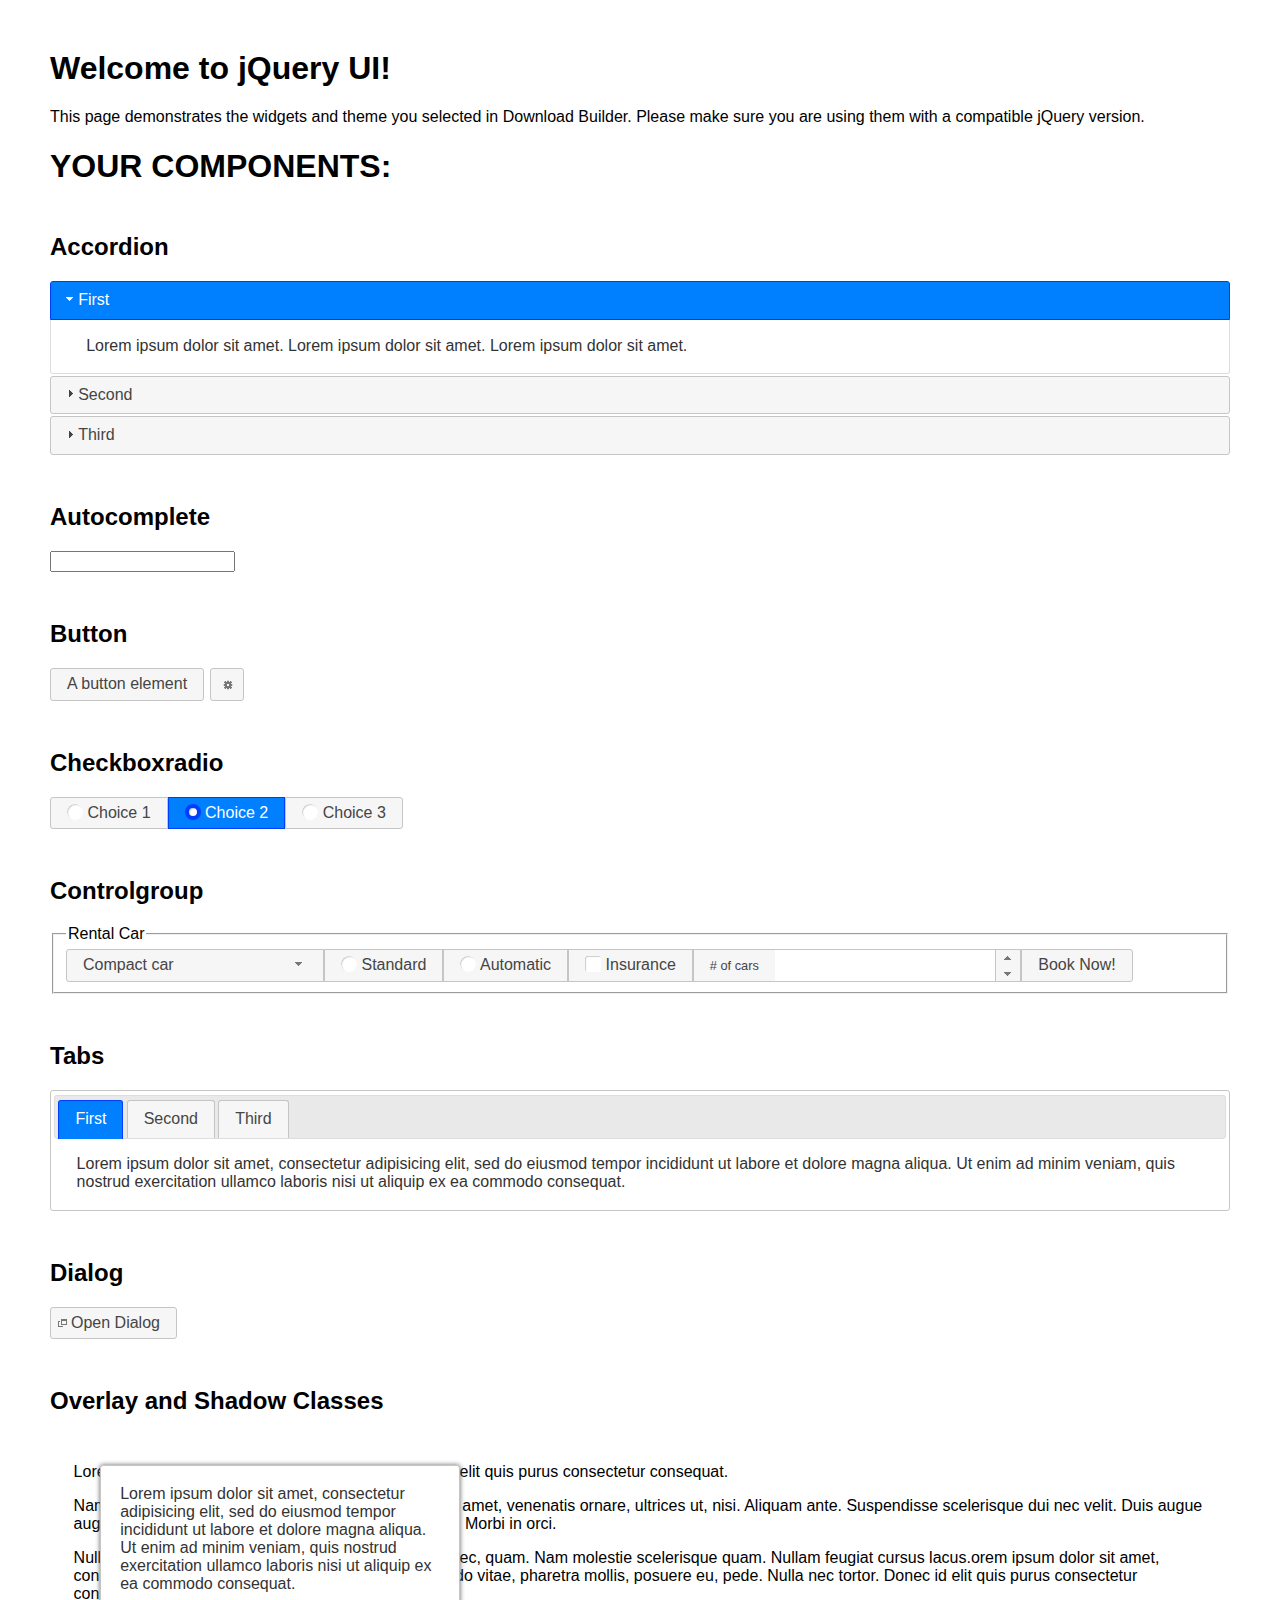
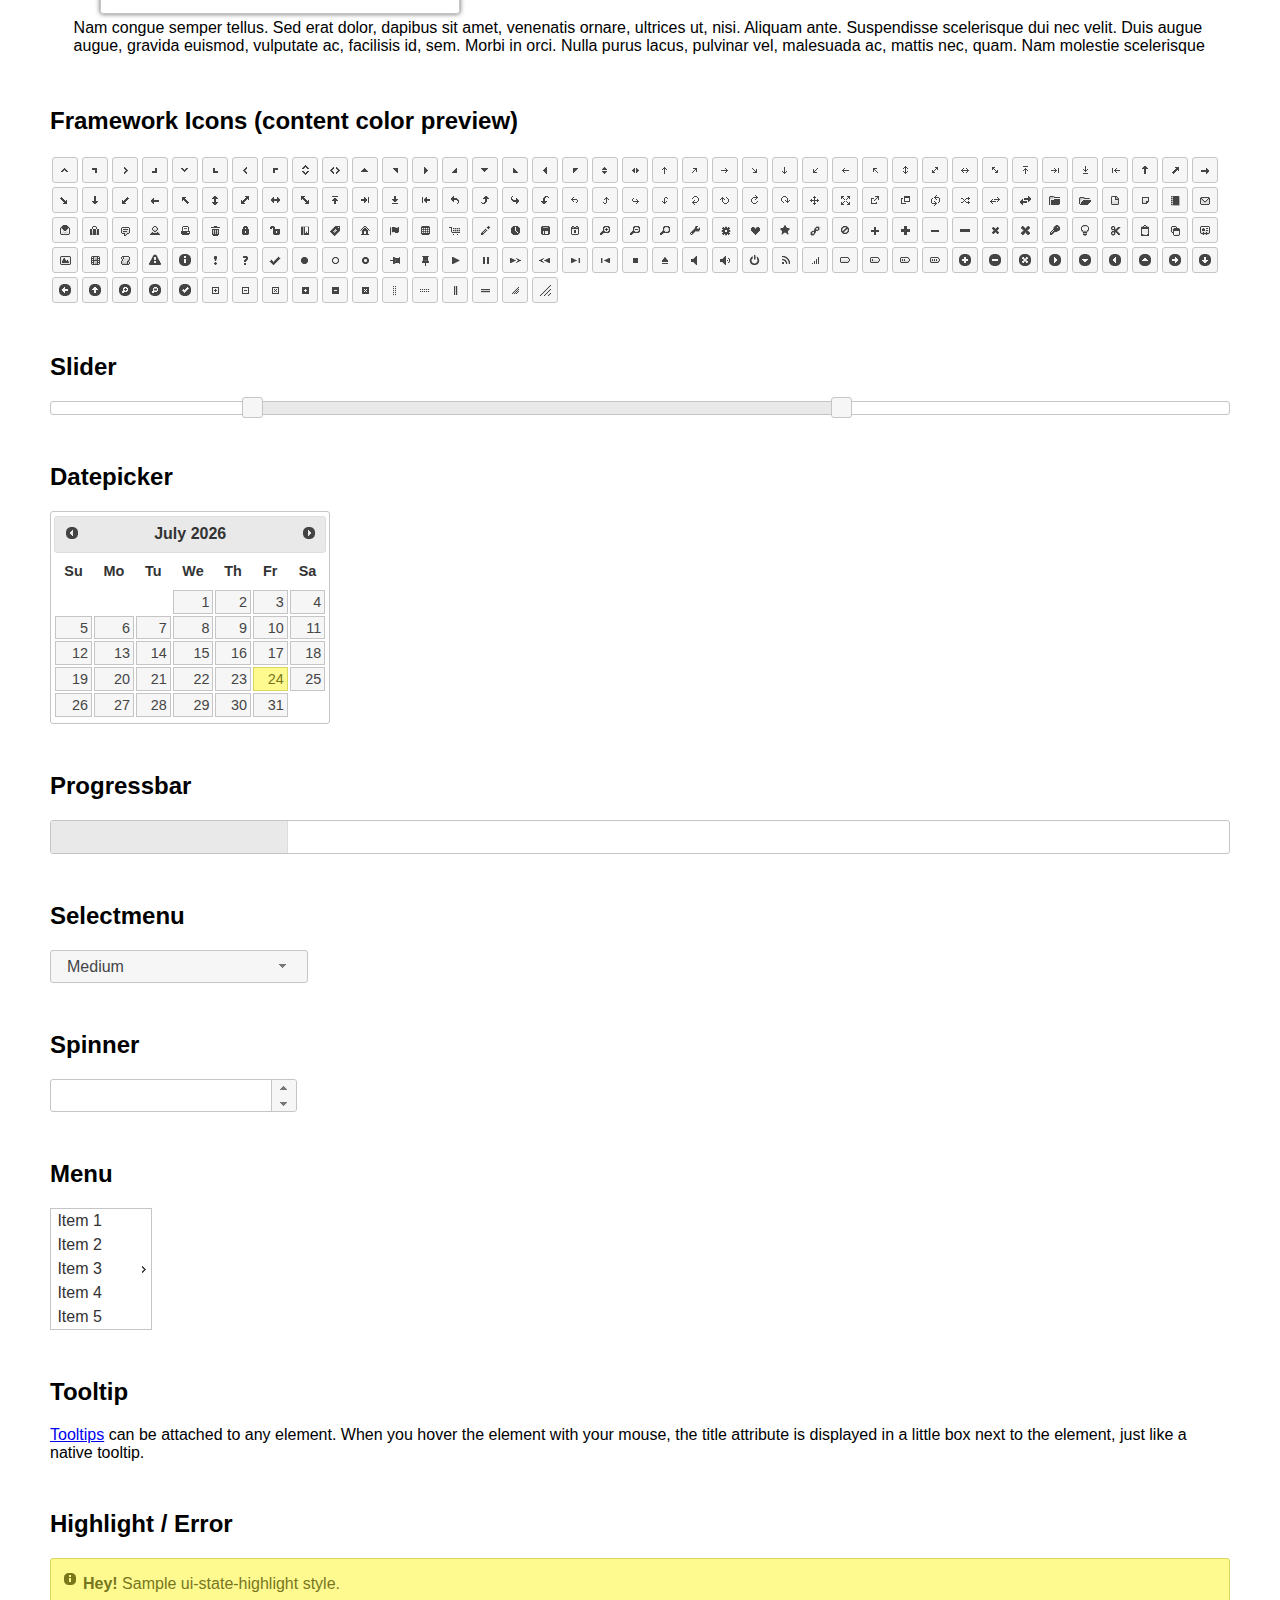
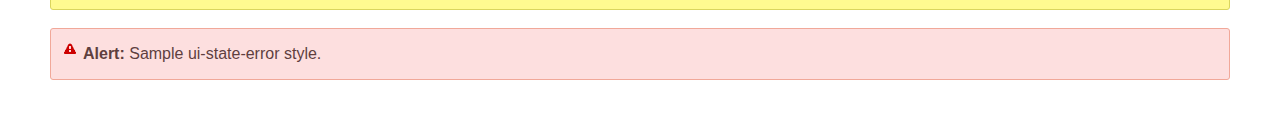
<file: worktest/jquery-ui-1.12.1/index.html>
<!doctype html>
<html lang="us">
<head>
	<meta charset="utf-8">
	<title>jQuery UI Example Page</title>
	<link href="jquery-ui.css" rel="stylesheet">
	<style>
	body{
		font-family: "Trebuchet MS", sans-serif;
		margin: 50px;
	}
	.demoHeaders {
		margin-top: 2em;
	}
	#dialog-link {
		padding: .4em 1em .4em 20px;
		text-decoration: none;
		position: relative;
	}
	#dialog-link span.ui-icon {
		margin: 0 5px 0 0;
		position: absolute;
		left: .2em;
		top: 50%;
		margin-top: -8px;
	}
	#icons {
		margin: 0;
		padding: 0;
	}
	#icons li {
		margin: 2px;
		position: relative;
		padding: 4px 0;
		cursor: pointer;
		float: left;
		list-style: none;
	}
	#icons span.ui-icon {
		float: left;
		margin: 0 4px;
	}
	.fakewindowcontain .ui-widget-overlay {
		position: absolute;
	}
	select {
		width: 200px;
	}
	</style>
</head>
<body>

<h1>Welcome to jQuery UI!</h1>

<div class="ui-widget">
	<p>This page demonstrates the widgets and theme you selected in Download Builder. Please make sure you are using them with a compatible jQuery version.</p>
</div>

<h1>YOUR COMPONENTS:</h1>


<!-- Accordion -->
<h2 class="demoHeaders">Accordion</h2>
<div id="accordion">
	<h3>First</h3>
	<div>Lorem ipsum dolor sit amet. Lorem ipsum dolor sit amet. Lorem ipsum dolor sit amet.</div>
	<h3>Second</h3>
	<div>Phasellus mattis tincidunt nibh.</div>
	<h3>Third</h3>
	<div>Nam dui erat, auctor a, dignissim quis.</div>
</div>



<!-- Autocomplete -->
<h2 class="demoHeaders">Autocomplete</h2>
<div>
	<input id="autocomplete" title="type &quot;a&quot;">
</div>



<!-- Button -->
<h2 class="demoHeaders">Button</h2>
<button id="button">A button element</button>
<button id="button-icon">An icon-only button</button>



<!-- Checkboxradio -->
<h2 class="demoHeaders">Checkboxradio</h2>
<form style="margin-top: 1em;">
	<div id="radioset">
		<input type="radio" id="radio1" name="radio"><label for="radio1">Choice 1</label>
		<input type="radio" id="radio2" name="radio" checked="checked"><label for="radio2">Choice 2</label>
		<input type="radio" id="radio3" name="radio"><label for="radio3">Choice 3</label>
	</div>
</form>



<!-- Controlgroup -->
<h2 class="demoHeaders">Controlgroup</h2>
<fieldset>
	<legend>Rental Car</legend>
	<div id="controlgroup">
		<select id="car-type">
			<option>Compact car</option>
			<option>Midsize car</option>
			<option>Full size car</option>
			<option>SUV</option>
			<option>Luxury</option>
			<option>Truck</option>
			<option>Van</option>
		</select>
		<label for="transmission-standard">Standard</label>
		<input type="radio" name="transmission" id="transmission-standard">
		<label for="transmission-automatic">Automatic</label>
		<input type="radio" name="transmission" id="transmission-automatic">
		<label for="insurance">Insurance</label>
		<input type="checkbox" name="insurance" id="insurance">
		<label for="horizontal-spinner" class="ui-controlgroup-label"># of cars</label>
		<input id="horizontal-spinner" class="ui-spinner-input">
		<button>Book Now!</button>
	</div>
</fieldset>



<!-- Tabs -->
<h2 class="demoHeaders">Tabs</h2>
<div id="tabs">
	<ul>
		<li><a href="#tabs-1">First</a></li>
		<li><a href="#tabs-2">Second</a></li>
		<li><a href="#tabs-3">Third</a></li>
	</ul>
	<div id="tabs-1">Lorem ipsum dolor sit amet, consectetur adipisicing elit, sed do eiusmod tempor incididunt ut labore et dolore magna aliqua. Ut enim ad minim veniam, quis nostrud exercitation ullamco laboris nisi ut aliquip ex ea commodo consequat.</div>
	<div id="tabs-2">Phasellus mattis tincidunt nibh. Cras orci urna, blandit id, pretium vel, aliquet ornare, felis. Maecenas scelerisque sem non nisl. Fusce sed lorem in enim dictum bibendum.</div>
	<div id="tabs-3">Nam dui erat, auctor a, dignissim quis, sollicitudin eu, felis. Pellentesque nisi urna, interdum eget, sagittis et, consequat vestibulum, lacus. Mauris porttitor ullamcorper augue.</div>
</div>



<h2 class="demoHeaders">Dialog</h2>
<p>
	<button id="dialog-link" class="ui-button ui-corner-all ui-widget">
		<span class="ui-icon ui-icon-newwin"></span>Open Dialog
	</button>
</p>

<h2 class="demoHeaders">Overlay and Shadow Classes</h2>
<div style="position: relative; width: 96%; height: 200px; padding:1% 2%; overflow:hidden;" class="fakewindowcontain">
	<p>Lorem ipsum dolor sit amet,  Nulla nec tortor. Donec id elit quis purus consectetur consequat. </p><p>Nam congue semper tellus. Sed erat dolor, dapibus sit amet, venenatis ornare, ultrices ut, nisi. Aliquam ante. Suspendisse scelerisque dui nec velit. Duis augue augue, gravida euismod, vulputate ac, facilisis id, sem. Morbi in orci. </p><p>Nulla purus lacus, pulvinar vel, malesuada ac, mattis nec, quam. Nam molestie scelerisque quam. Nullam feugiat cursus lacus.orem ipsum dolor sit amet, consectetur adipiscing elit. Donec libero risus, commodo vitae, pharetra mollis, posuere eu, pede. Nulla nec tortor. Donec id elit quis purus consectetur consequat. </p><p>Nam congue semper tellus. Sed erat dolor, dapibus sit amet, venenatis ornare, ultrices ut, nisi. Aliquam ante. Suspendisse scelerisque dui nec velit. Duis augue augue, gravida euismod, vulputate ac, facilisis id, sem. Morbi in orci. Nulla purus lacus, pulvinar vel, malesuada ac, mattis nec, quam. Nam molestie scelerisque quam. </p><p>Nullam feugiat cursus lacus.orem ipsum dolor sit amet, consectetur adipiscing elit. Donec libero risus, commodo vitae, pharetra mollis, posuere eu, pede. Nulla nec tortor. Donec id elit quis purus consectetur consequat. Nam congue semper tellus. Sed erat dolor, dapibus sit amet, venenatis ornare, ultrices ut, nisi. Aliquam ante. </p><p>Suspendisse scelerisque dui nec velit. Duis augue augue, gravida euismod, vulputate ac, facilisis id, sem. Morbi in orci. Nulla purus lacus, pulvinar vel, malesuada ac, mattis nec, quam. Nam molestie scelerisque quam. Nullam feugiat cursus lacus.orem ipsum dolor sit amet, consectetur adipiscing elit. Donec libero risus, commodo vitae, pharetra mollis, posuere eu, pede. Nulla nec tortor. Donec id elit quis purus consectetur consequat. Nam congue semper tellus. Sed erat dolor, dapibus sit amet, venenatis ornare, ultrices ut, nisi. </p>

	<!-- ui-dialog -->
	<div class="ui-widget-overlay ui-front"></div>
	<div style="position: absolute; width: 320px; left: 50px; top: 30px; padding: 1.2em" class="ui-widget ui-front ui-widget-content ui-corner-all ui-widget-shadow">
		Lorem ipsum dolor sit amet, consectetur adipisicing elit, sed do eiusmod tempor incididunt ut labore et dolore magna aliqua. Ut enim ad minim veniam, quis nostrud exercitation ullamco laboris nisi ut aliquip ex ea commodo consequat.
	</div>

</div>

<!-- ui-dialog -->
<div id="dialog" title="Dialog Title">
	<p>Lorem ipsum dolor sit amet, consectetur adipisicing elit, sed do eiusmod tempor incididunt ut labore et dolore magna aliqua. Ut enim ad minim veniam, quis nostrud exercitation ullamco laboris nisi ut aliquip ex ea commodo consequat.</p>
</div>



<h2 class="demoHeaders">Framework Icons (content color preview)</h2>
<ul id="icons" class="ui-widget ui-helper-clearfix">
	<li class="ui-state-default ui-corner-all" title=".ui-icon-caret-1-n"><span class="ui-icon ui-icon-caret-1-n"></span></li>
	<li class="ui-state-default ui-corner-all" title=".ui-icon-caret-1-ne"><span class="ui-icon ui-icon-caret-1-ne"></span></li>
	<li class="ui-state-default ui-corner-all" title=".ui-icon-caret-1-e"><span class="ui-icon ui-icon-caret-1-e"></span></li>
	<li class="ui-state-default ui-corner-all" title=".ui-icon-caret-1-se"><span class="ui-icon ui-icon-caret-1-se"></span></li>
	<li class="ui-state-default ui-corner-all" title=".ui-icon-caret-1-s"><span class="ui-icon ui-icon-caret-1-s"></span></li>
	<li class="ui-state-default ui-corner-all" title=".ui-icon-caret-1-sw"><span class="ui-icon ui-icon-caret-1-sw"></span></li>
	<li class="ui-state-default ui-corner-all" title=".ui-icon-caret-1-w"><span class="ui-icon ui-icon-caret-1-w"></span></li>
	<li class="ui-state-default ui-corner-all" title=".ui-icon-caret-1-nw"><span class="ui-icon ui-icon-caret-1-nw"></span></li>
	<li class="ui-state-default ui-corner-all" title=".ui-icon-caret-2-n-s"><span class="ui-icon ui-icon-caret-2-n-s"></span></li>
	<li class="ui-state-default ui-corner-all" title=".ui-icon-caret-2-e-w"><span class="ui-icon ui-icon-caret-2-e-w"></span></li>
	<li class="ui-state-default ui-corner-all" title=".ui-icon-triangle-1-n"><span class="ui-icon ui-icon-triangle-1-n"></span></li>
	<li class="ui-state-default ui-corner-all" title=".ui-icon-triangle-1-ne"><span class="ui-icon ui-icon-triangle-1-ne"></span></li>
	<li class="ui-state-default ui-corner-all" title=".ui-icon-triangle-1-e"><span class="ui-icon ui-icon-triangle-1-e"></span></li>
	<li class="ui-state-default ui-corner-all" title=".ui-icon-triangle-1-se"><span class="ui-icon ui-icon-triangle-1-se"></span></li>
	<li class="ui-state-default ui-corner-all" title=".ui-icon-triangle-1-s"><span class="ui-icon ui-icon-triangle-1-s"></span></li>
	<li class="ui-state-default ui-corner-all" title=".ui-icon-triangle-1-sw"><span class="ui-icon ui-icon-triangle-1-sw"></span></li>
	<li class="ui-state-default ui-corner-all" title=".ui-icon-triangle-1-w"><span class="ui-icon ui-icon-triangle-1-w"></span></li>
	<li class="ui-state-default ui-corner-all" title=".ui-icon-triangle-1-nw"><span class="ui-icon ui-icon-triangle-1-nw"></span></li>
	<li class="ui-state-default ui-corner-all" title=".ui-icon-triangle-2-n-s"><span class="ui-icon ui-icon-triangle-2-n-s"></span></li>
	<li class="ui-state-default ui-corner-all" title=".ui-icon-triangle-2-e-w"><span class="ui-icon ui-icon-triangle-2-e-w"></span></li>
	<li class="ui-state-default ui-corner-all" title=".ui-icon-arrow-1-n"><span class="ui-icon ui-icon-arrow-1-n"></span></li>
	<li class="ui-state-default ui-corner-all" title=".ui-icon-arrow-1-ne"><span class="ui-icon ui-icon-arrow-1-ne"></span></li>
	<li class="ui-state-default ui-corner-all" title=".ui-icon-arrow-1-e"><span class="ui-icon ui-icon-arrow-1-e"></span></li>
	<li class="ui-state-default ui-corner-all" title=".ui-icon-arrow-1-se"><span class="ui-icon ui-icon-arrow-1-se"></span></li>
	<li class="ui-state-default ui-corner-all" title=".ui-icon-arrow-1-s"><span class="ui-icon ui-icon-arrow-1-s"></span></li>
	<li class="ui-state-default ui-corner-all" title=".ui-icon-arrow-1-sw"><span class="ui-icon ui-icon-arrow-1-sw"></span></li>
	<li class="ui-state-default ui-corner-all" title=".ui-icon-arrow-1-w"><span class="ui-icon ui-icon-arrow-1-w"></span></li>
	<li class="ui-state-default ui-corner-all" title=".ui-icon-arrow-1-nw"><span class="ui-icon ui-icon-arrow-1-nw"></span></li>
	<li class="ui-state-default ui-corner-all" title=".ui-icon-arrow-2-n-s"><span class="ui-icon ui-icon-arrow-2-n-s"></span></li>
	<li class="ui-state-default ui-corner-all" title=".ui-icon-arrow-2-ne-sw"><span class="ui-icon ui-icon-arrow-2-ne-sw"></span></li>
	<li class="ui-state-default ui-corner-all" title=".ui-icon-arrow-2-e-w"><span class="ui-icon ui-icon-arrow-2-e-w"></span></li>
	<li class="ui-state-default ui-corner-all" title=".ui-icon-arrow-2-se-nw"><span class="ui-icon ui-icon-arrow-2-se-nw"></span></li>
	<li class="ui-state-default ui-corner-all" title=".ui-icon-arrowstop-1-n"><span class="ui-icon ui-icon-arrowstop-1-n"></span></li>
	<li class="ui-state-default ui-corner-all" title=".ui-icon-arrowstop-1-e"><span class="ui-icon ui-icon-arrowstop-1-e"></span></li>
	<li class="ui-state-default ui-corner-all" title=".ui-icon-arrowstop-1-s"><span class="ui-icon ui-icon-arrowstop-1-s"></span></li>
	<li class="ui-state-default ui-corner-all" title=".ui-icon-arrowstop-1-w"><span class="ui-icon ui-icon-arrowstop-1-w"></span></li>
	<li class="ui-state-default ui-corner-all" title=".ui-icon-arrowthick-1-n"><span class="ui-icon ui-icon-arrowthick-1-n"></span></li>
	<li class="ui-state-default ui-corner-all" title=".ui-icon-arrowthick-1-ne"><span class="ui-icon ui-icon-arrowthick-1-ne"></span></li>
	<li class="ui-state-default ui-corner-all" title=".ui-icon-arrowthick-1-e"><span class="ui-icon ui-icon-arrowthick-1-e"></span></li>
	<li class="ui-state-default ui-corner-all" title=".ui-icon-arrowthick-1-se"><span class="ui-icon ui-icon-arrowthick-1-se"></span></li>
	<li class="ui-state-default ui-corner-all" title=".ui-icon-arrowthick-1-s"><span class="ui-icon ui-icon-arrowthick-1-s"></span></li>
	<li class="ui-state-default ui-corner-all" title=".ui-icon-arrowthick-1-sw"><span class="ui-icon ui-icon-arrowthick-1-sw"></span></li>
	<li class="ui-state-default ui-corner-all" title=".ui-icon-arrowthick-1-w"><span class="ui-icon ui-icon-arrowthick-1-w"></span></li>
	<li class="ui-state-default ui-corner-all" title=".ui-icon-arrowthick-1-nw"><span class="ui-icon ui-icon-arrowthick-1-nw"></span></li>
	<li class="ui-state-default ui-corner-all" title=".ui-icon-arrowthick-2-n-s"><span class="ui-icon ui-icon-arrowthick-2-n-s"></span></li>
	<li class="ui-state-default ui-corner-all" title=".ui-icon-arrowthick-2-ne-sw"><span class="ui-icon ui-icon-arrowthick-2-ne-sw"></span></li>
	<li class="ui-state-default ui-corner-all" title=".ui-icon-arrowthick-2-e-w"><span class="ui-icon ui-icon-arrowthick-2-e-w"></span></li>
	<li class="ui-state-default ui-corner-all" title=".ui-icon-arrowthick-2-se-nw"><span class="ui-icon ui-icon-arrowthick-2-se-nw"></span></li>
	<li class="ui-state-default ui-corner-all" title=".ui-icon-arrowthickstop-1-n"><span class="ui-icon ui-icon-arrowthickstop-1-n"></span></li>
	<li class="ui-state-default ui-corner-all" title=".ui-icon-arrowthickstop-1-e"><span class="ui-icon ui-icon-arrowthickstop-1-e"></span></li>
	<li class="ui-state-default ui-corner-all" title=".ui-icon-arrowthickstop-1-s"><span class="ui-icon ui-icon-arrowthickstop-1-s"></span></li>
	<li class="ui-state-default ui-corner-all" title=".ui-icon-arrowthickstop-1-w"><span class="ui-icon ui-icon-arrowthickstop-1-w"></span></li>
	<li class="ui-state-default ui-corner-all" title=".ui-icon-arrowreturnthick-1-w"><span class="ui-icon ui-icon-arrowreturnthick-1-w"></span></li>
	<li class="ui-state-default ui-corner-all" title=".ui-icon-arrowreturnthick-1-n"><span class="ui-icon ui-icon-arrowreturnthick-1-n"></span></li>
	<li class="ui-state-default ui-corner-all" title=".ui-icon-arrowreturnthick-1-e"><span class="ui-icon ui-icon-arrowreturnthick-1-e"></span></li>
	<li class="ui-state-default ui-corner-all" title=".ui-icon-arrowreturnthick-1-s"><span class="ui-icon ui-icon-arrowreturnthick-1-s"></span></li>
	<li class="ui-state-default ui-corner-all" title=".ui-icon-arrowreturn-1-w"><span class="ui-icon ui-icon-arrowreturn-1-w"></span></li>
	<li class="ui-state-default ui-corner-all" title=".ui-icon-arrowreturn-1-n"><span class="ui-icon ui-icon-arrowreturn-1-n"></span></li>
	<li class="ui-state-default ui-corner-all" title=".ui-icon-arrowreturn-1-e"><span class="ui-icon ui-icon-arrowreturn-1-e"></span></li>
	<li class="ui-state-default ui-corner-all" title=".ui-icon-arrowreturn-1-s"><span class="ui-icon ui-icon-arrowreturn-1-s"></span></li>
	<li class="ui-state-default ui-corner-all" title=".ui-icon-arrowrefresh-1-w"><span class="ui-icon ui-icon-arrowrefresh-1-w"></span></li>
	<li class="ui-state-default ui-corner-all" title=".ui-icon-arrowrefresh-1-n"><span class="ui-icon ui-icon-arrowrefresh-1-n"></span></li>
	<li class="ui-state-default ui-corner-all" title=".ui-icon-arrowrefresh-1-e"><span class="ui-icon ui-icon-arrowrefresh-1-e"></span></li>
	<li class="ui-state-default ui-corner-all" title=".ui-icon-arrowrefresh-1-s"><span class="ui-icon ui-icon-arrowrefresh-1-s"></span></li>
	<li class="ui-state-default ui-corner-all" title=".ui-icon-arrow-4"><span class="ui-icon ui-icon-arrow-4"></span></li>
	<li class="ui-state-default ui-corner-all" title=".ui-icon-arrow-4-diag"><span class="ui-icon ui-icon-arrow-4-diag"></span></li>
	<li class="ui-state-default ui-corner-all" title=".ui-icon-extlink"><span class="ui-icon ui-icon-extlink"></span></li>
	<li class="ui-state-default ui-corner-all" title=".ui-icon-newwin"><span class="ui-icon ui-icon-newwin"></span></li>
	<li class="ui-state-default ui-corner-all" title=".ui-icon-refresh"><span class="ui-icon ui-icon-refresh"></span></li>
	<li class="ui-state-default ui-corner-all" title=".ui-icon-shuffle"><span class="ui-icon ui-icon-shuffle"></span></li>
	<li class="ui-state-default ui-corner-all" title=".ui-icon-transfer-e-w"><span class="ui-icon ui-icon-transfer-e-w"></span></li>
	<li class="ui-state-default ui-corner-all" title=".ui-icon-transferthick-e-w"><span class="ui-icon ui-icon-transferthick-e-w"></span></li>
	<li class="ui-state-default ui-corner-all" title=".ui-icon-folder-collapsed"><span class="ui-icon ui-icon-folder-collapsed"></span></li>
	<li class="ui-state-default ui-corner-all" title=".ui-icon-folder-open"><span class="ui-icon ui-icon-folder-open"></span></li>
	<li class="ui-state-default ui-corner-all" title=".ui-icon-document"><span class="ui-icon ui-icon-document"></span></li>
	<li class="ui-state-default ui-corner-all" title=".ui-icon-document-b"><span class="ui-icon ui-icon-document-b"></span></li>
	<li class="ui-state-default ui-corner-all" title=".ui-icon-note"><span class="ui-icon ui-icon-note"></span></li>
	<li class="ui-state-default ui-corner-all" title=".ui-icon-mail-closed"><span class="ui-icon ui-icon-mail-closed"></span></li>
	<li class="ui-state-default ui-corner-all" title=".ui-icon-mail-open"><span class="ui-icon ui-icon-mail-open"></span></li>
	<li class="ui-state-default ui-corner-all" title=".ui-icon-suitcase"><span class="ui-icon ui-icon-suitcase"></span></li>
	<li class="ui-state-default ui-corner-all" title=".ui-icon-comment"><span class="ui-icon ui-icon-comment"></span></li>
	<li class="ui-state-default ui-corner-all" title=".ui-icon-person"><span class="ui-icon ui-icon-person"></span></li>
	<li class="ui-state-default ui-corner-all" title=".ui-icon-print"><span class="ui-icon ui-icon-print"></span></li>
	<li class="ui-state-default ui-corner-all" title=".ui-icon-trash"><span class="ui-icon ui-icon-trash"></span></li>
	<li class="ui-state-default ui-corner-all" title=".ui-icon-locked"><span class="ui-icon ui-icon-locked"></span></li>
	<li class="ui-state-default ui-corner-all" title=".ui-icon-unlocked"><span class="ui-icon ui-icon-unlocked"></span></li>
	<li class="ui-state-default ui-corner-all" title=".ui-icon-bookmark"><span class="ui-icon ui-icon-bookmark"></span></li>
	<li class="ui-state-default ui-corner-all" title=".ui-icon-tag"><span class="ui-icon ui-icon-tag"></span></li>
	<li class="ui-state-default ui-corner-all" title=".ui-icon-home"><span class="ui-icon ui-icon-home"></span></li>
	<li class="ui-state-default ui-corner-all" title=".ui-icon-flag"><span class="ui-icon ui-icon-flag"></span></li>
	<li class="ui-state-default ui-corner-all" title=".ui-icon-calculator"><span class="ui-icon ui-icon-calculator"></span></li>
	<li class="ui-state-default ui-corner-all" title=".ui-icon-cart"><span class="ui-icon ui-icon-cart"></span></li>
	<li class="ui-state-default ui-corner-all" title=".ui-icon-pencil"><span class="ui-icon ui-icon-pencil"></span></li>
	<li class="ui-state-default ui-corner-all" title=".ui-icon-clock"><span class="ui-icon ui-icon-clock"></span></li>
	<li class="ui-state-default ui-corner-all" title=".ui-icon-disk"><span class="ui-icon ui-icon-disk"></span></li>
	<li class="ui-state-default ui-corner-all" title=".ui-icon-calendar"><span class="ui-icon ui-icon-calendar"></span></li>
	<li class="ui-state-default ui-corner-all" title=".ui-icon-zoomin"><span class="ui-icon ui-icon-zoomin"></span></li>
	<li class="ui-state-default ui-corner-all" title=".ui-icon-zoomout"><span class="ui-icon ui-icon-zoomout"></span></li>
	<li class="ui-state-default ui-corner-all" title=".ui-icon-search"><span class="ui-icon ui-icon-search"></span></li>
	<li class="ui-state-default ui-corner-all" title=".ui-icon-wrench"><span class="ui-icon ui-icon-wrench"></span></li>
	<li class="ui-state-default ui-corner-all" title=".ui-icon-gear"><span class="ui-icon ui-icon-gear"></span></li>
	<li class="ui-state-default ui-corner-all" title=".ui-icon-heart"><span class="ui-icon ui-icon-heart"></span></li>
	<li class="ui-state-default ui-corner-all" title=".ui-icon-star"><span class="ui-icon ui-icon-star"></span></li>
	<li class="ui-state-default ui-corner-all" title=".ui-icon-link"><span class="ui-icon ui-icon-link"></span></li>
	<li class="ui-state-default ui-corner-all" title=".ui-icon-cancel"><span class="ui-icon ui-icon-cancel"></span></li>
	<li class="ui-state-default ui-corner-all" title=".ui-icon-plus"><span class="ui-icon ui-icon-plus"></span></li>
	<li class="ui-state-default ui-corner-all" title=".ui-icon-plusthick"><span class="ui-icon ui-icon-plusthick"></span></li>
	<li class="ui-state-default ui-corner-all" title=".ui-icon-minus"><span class="ui-icon ui-icon-minus"></span></li>
	<li class="ui-state-default ui-corner-all" title=".ui-icon-minusthick"><span class="ui-icon ui-icon-minusthick"></span></li>
	<li class="ui-state-default ui-corner-all" title=".ui-icon-close"><span class="ui-icon ui-icon-close"></span></li>
	<li class="ui-state-default ui-corner-all" title=".ui-icon-closethick"><span class="ui-icon ui-icon-closethick"></span></li>
	<li class="ui-state-default ui-corner-all" title=".ui-icon-key"><span class="ui-icon ui-icon-key"></span></li>
	<li class="ui-state-default ui-corner-all" title=".ui-icon-lightbulb"><span class="ui-icon ui-icon-lightbulb"></span></li>
	<li class="ui-state-default ui-corner-all" title=".ui-icon-scissors"><span class="ui-icon ui-icon-scissors"></span></li>
	<li class="ui-state-default ui-corner-all" title=".ui-icon-clipboard"><span class="ui-icon ui-icon-clipboard"></span></li>
	<li class="ui-state-default ui-corner-all" title=".ui-icon-copy"><span class="ui-icon ui-icon-copy"></span></li>
	<li class="ui-state-default ui-corner-all" title=".ui-icon-contact"><span class="ui-icon ui-icon-contact"></span></li>
	<li class="ui-state-default ui-corner-all" title=".ui-icon-image"><span class="ui-icon ui-icon-image"></span></li>
	<li class="ui-state-default ui-corner-all" title=".ui-icon-video"><span class="ui-icon ui-icon-video"></span></li>
	<li class="ui-state-default ui-corner-all" title=".ui-icon-script"><span class="ui-icon ui-icon-script"></span></li>
	<li class="ui-state-default ui-corner-all" title=".ui-icon-alert"><span class="ui-icon ui-icon-alert"></span></li>
	<li class="ui-state-default ui-corner-all" title=".ui-icon-info"><span class="ui-icon ui-icon-info"></span></li>
	<li class="ui-state-default ui-corner-all" title=".ui-icon-notice"><span class="ui-icon ui-icon-notice"></span></li>
	<li class="ui-state-default ui-corner-all" title=".ui-icon-help"><span class="ui-icon ui-icon-help"></span></li>
	<li class="ui-state-default ui-corner-all" title=".ui-icon-check"><span class="ui-icon ui-icon-check"></span></li>
	<li class="ui-state-default ui-corner-all" title=".ui-icon-bullet"><span class="ui-icon ui-icon-bullet"></span></li>
	<li class="ui-state-default ui-corner-all" title=".ui-icon-radio-off"><span class="ui-icon ui-icon-radio-off"></span></li>
	<li class="ui-state-default ui-corner-all" title=".ui-icon-radio-on"><span class="ui-icon ui-icon-radio-on"></span></li>
	<li class="ui-state-default ui-corner-all" title=".ui-icon-pin-w"><span class="ui-icon ui-icon-pin-w"></span></li>
	<li class="ui-state-default ui-corner-all" title=".ui-icon-pin-s"><span class="ui-icon ui-icon-pin-s"></span></li>
	<li class="ui-state-default ui-corner-all" title=".ui-icon-play"><span class="ui-icon ui-icon-play"></span></li>
	<li class="ui-state-default ui-corner-all" title=".ui-icon-pause"><span class="ui-icon ui-icon-pause"></span></li>
	<li class="ui-state-default ui-corner-all" title=".ui-icon-seek-next"><span class="ui-icon ui-icon-seek-next"></span></li>
	<li class="ui-state-default ui-corner-all" title=".ui-icon-seek-prev"><span class="ui-icon ui-icon-seek-prev"></span></li>
	<li class="ui-state-default ui-corner-all" title=".ui-icon-seek-end"><span class="ui-icon ui-icon-seek-end"></span></li>
	<li class="ui-state-default ui-corner-all" title=".ui-icon-seek-first"><span class="ui-icon ui-icon-seek-first"></span></li>
	<li class="ui-state-default ui-corner-all" title=".ui-icon-stop"><span class="ui-icon ui-icon-stop"></span></li>
	<li class="ui-state-default ui-corner-all" title=".ui-icon-eject"><span class="ui-icon ui-icon-eject"></span></li>
	<li class="ui-state-default ui-corner-all" title=".ui-icon-volume-off"><span class="ui-icon ui-icon-volume-off"></span></li>
	<li class="ui-state-default ui-corner-all" title=".ui-icon-volume-on"><span class="ui-icon ui-icon-volume-on"></span></li>
	<li class="ui-state-default ui-corner-all" title=".ui-icon-power"><span class="ui-icon ui-icon-power"></span></li>
	<li class="ui-state-default ui-corner-all" title=".ui-icon-signal-diag"><span class="ui-icon ui-icon-signal-diag"></span></li>
	<li class="ui-state-default ui-corner-all" title=".ui-icon-signal"><span class="ui-icon ui-icon-signal"></span></li>
	<li class="ui-state-default ui-corner-all" title=".ui-icon-battery-0"><span class="ui-icon ui-icon-battery-0"></span></li>
	<li class="ui-state-default ui-corner-all" title=".ui-icon-battery-1"><span class="ui-icon ui-icon-battery-1"></span></li>
	<li class="ui-state-default ui-corner-all" title=".ui-icon-battery-2"><span class="ui-icon ui-icon-battery-2"></span></li>
	<li class="ui-state-default ui-corner-all" title=".ui-icon-battery-3"><span class="ui-icon ui-icon-battery-3"></span></li>
	<li class="ui-state-default ui-corner-all" title=".ui-icon-circle-plus"><span class="ui-icon ui-icon-circle-plus"></span></li>
	<li class="ui-state-default ui-corner-all" title=".ui-icon-circle-minus"><span class="ui-icon ui-icon-circle-minus"></span></li>
	<li class="ui-state-default ui-corner-all" title=".ui-icon-circle-close"><span class="ui-icon ui-icon-circle-close"></span></li>
	<li class="ui-state-default ui-corner-all" title=".ui-icon-circle-triangle-e"><span class="ui-icon ui-icon-circle-triangle-e"></span></li>
	<li class="ui-state-default ui-corner-all" title=".ui-icon-circle-triangle-s"><span class="ui-icon ui-icon-circle-triangle-s"></span></li>
	<li class="ui-state-default ui-corner-all" title=".ui-icon-circle-triangle-w"><span class="ui-icon ui-icon-circle-triangle-w"></span></li>
	<li class="ui-state-default ui-corner-all" title=".ui-icon-circle-triangle-n"><span class="ui-icon ui-icon-circle-triangle-n"></span></li>
	<li class="ui-state-default ui-corner-all" title=".ui-icon-circle-arrow-e"><span class="ui-icon ui-icon-circle-arrow-e"></span></li>
	<li class="ui-state-default ui-corner-all" title=".ui-icon-circle-arrow-s"><span class="ui-icon ui-icon-circle-arrow-s"></span></li>
	<li class="ui-state-default ui-corner-all" title=".ui-icon-circle-arrow-w"><span class="ui-icon ui-icon-circle-arrow-w"></span></li>
	<li class="ui-state-default ui-corner-all" title=".ui-icon-circle-arrow-n"><span class="ui-icon ui-icon-circle-arrow-n"></span></li>
	<li class="ui-state-default ui-corner-all" title=".ui-icon-circle-zoomin"><span class="ui-icon ui-icon-circle-zoomin"></span></li>
	<li class="ui-state-default ui-corner-all" title=".ui-icon-circle-zoomout"><span class="ui-icon ui-icon-circle-zoomout"></span></li>
	<li class="ui-state-default ui-corner-all" title=".ui-icon-circle-check"><span class="ui-icon ui-icon-circle-check"></span></li>
	<li class="ui-state-default ui-corner-all" title=".ui-icon-circlesmall-plus"><span class="ui-icon ui-icon-circlesmall-plus"></span></li>
	<li class="ui-state-default ui-corner-all" title=".ui-icon-circlesmall-minus"><span class="ui-icon ui-icon-circlesmall-minus"></span></li>
	<li class="ui-state-default ui-corner-all" title=".ui-icon-circlesmall-close"><span class="ui-icon ui-icon-circlesmall-close"></span></li>
	<li class="ui-state-default ui-corner-all" title=".ui-icon-squaresmall-plus"><span class="ui-icon ui-icon-squaresmall-plus"></span></li>
	<li class="ui-state-default ui-corner-all" title=".ui-icon-squaresmall-minus"><span class="ui-icon ui-icon-squaresmall-minus"></span></li>
	<li class="ui-state-default ui-corner-all" title=".ui-icon-squaresmall-close"><span class="ui-icon ui-icon-squaresmall-close"></span></li>
	<li class="ui-state-default ui-corner-all" title=".ui-icon-grip-dotted-vertical"><span class="ui-icon ui-icon-grip-dotted-vertical"></span></li>
	<li class="ui-state-default ui-corner-all" title=".ui-icon-grip-dotted-horizontal"><span class="ui-icon ui-icon-grip-dotted-horizontal"></span></li>
	<li class="ui-state-default ui-corner-all" title=".ui-icon-grip-solid-vertical"><span class="ui-icon ui-icon-grip-solid-vertical"></span></li>
	<li class="ui-state-default ui-corner-all" title=".ui-icon-grip-solid-horizontal"><span class="ui-icon ui-icon-grip-solid-horizontal"></span></li>
	<li class="ui-state-default ui-corner-all" title=".ui-icon-gripsmall-diagonal-se"><span class="ui-icon ui-icon-gripsmall-diagonal-se"></span></li>
	<li class="ui-state-default ui-corner-all" title=".ui-icon-grip-diagonal-se"><span class="ui-icon ui-icon-grip-diagonal-se"></span></li>
</ul>


<!-- Slider -->
<h2 class="demoHeaders">Slider</h2>
<div id="slider"></div>



<!-- Datepicker -->
<h2 class="demoHeaders">Datepicker</h2>
<div id="datepicker"></div>



<!-- Progressbar -->
<h2 class="demoHeaders">Progressbar</h2>
<div id="progressbar"></div>



<!-- Progressbar -->
<h2 class="demoHeaders">Selectmenu</h2>
<select id="selectmenu">
	<option>Slower</option>
	<option>Slow</option>
	<option selected="selected">Medium</option>
	<option>Fast</option>
	<option>Faster</option>
</select>



<!-- Spinner -->
<h2 class="demoHeaders">Spinner</h2>
<input id="spinner">



<!-- Menu -->
<h2 class="demoHeaders">Menu</h2>
<ul style="width:100px;" id="menu">
	<li><div>Item 1</div></li>
	<li><div>Item 2</div></li>
	<li><div>Item 3</div>
		<ul>
			<li><div>Item 3-1</div></li>
			<li><div>Item 3-2</div></li>
			<li><div>Item 3-3</div></li>
			<li><div>Item 3-4</div></li>
			<li><div>Item 3-5</div></li>
		</ul>
	</li>
	<li><div>Item 4</div></li>
	<li><div>Item 5</div></li>
</ul>



<!-- Tooltip -->
<h2 class="demoHeaders">Tooltip</h2>
<p id="tooltip">
	<a href="#" title="That&apos;s what this widget is">Tooltips</a> can be attached to any element. When you hover
the element with your mouse, the title attribute is displayed in a little box next to the element, just like a native tooltip.
</p>


<!-- Highlight / Error -->
<h2 class="demoHeaders">Highlight / Error</h2>
<div class="ui-widget">
	<div class="ui-state-highlight ui-corner-all" style="margin-top: 20px; padding: 0 .7em;">
		<p><span class="ui-icon ui-icon-info" style="float: left; margin-right: .3em;"></span>
		<strong>Hey!</strong> Sample ui-state-highlight style.</p>
	</div>
</div>
<br>
<div class="ui-widget">
	<div class="ui-state-error ui-corner-all" style="padding: 0 .7em;">
		<p><span class="ui-icon ui-icon-alert" style="float: left; margin-right: .3em;"></span>
		<strong>Alert:</strong> Sample ui-state-error style.</p>
	</div>
</div>

<script src="external/jquery/jquery.js"></script>
<script src="jquery-ui.js"></script>
<script>

$( "#accordion" ).accordion();



var availableTags = [
	"ActionScript",
	"AppleScript",
	"Asp",
	"BASIC",
	"C",
	"C++",
	"Clojure",
	"COBOL",
	"ColdFusion",
	"Erlang",
	"Fortran",
	"Groovy",
	"Haskell",
	"Java",
	"JavaScript",
	"Lisp",
	"Perl",
	"PHP",
	"Python",
	"Ruby",
	"Scala",
	"Scheme"
];
$( "#autocomplete" ).autocomplete({
	source: availableTags
});



$( "#button" ).button();
$( "#button-icon" ).button({
	icon: "ui-icon-gear",
	showLabel: false
});



$( "#radioset" ).buttonset();



$( "#controlgroup" ).controlgroup();



$( "#tabs" ).tabs();



$( "#dialog" ).dialog({
	autoOpen: false,
	width: 400,
	buttons: [
		{
			text: "Ok",
			click: function() {
				$( this ).dialog( "close" );
			}
		},
		{
			text: "Cancel",
			click: function() {
				$( this ).dialog( "close" );
			}
		}
	]
});

// Link to open the dialog
$( "#dialog-link" ).click(function( event ) {
	$( "#dialog" ).dialog( "open" );
	event.preventDefault();
});



$( "#datepicker" ).datepicker({
	inline: true
});



$( "#slider" ).slider({
	range: true,
	values: [ 17, 67 ]
});



$( "#progressbar" ).progressbar({
	value: 20
});



$( "#spinner" ).spinner();



$( "#menu" ).menu();



$( "#tooltip" ).tooltip();



$( "#selectmenu" ).selectmenu();


// Hover states on the static widgets
$( "#dialog-link, #icons li" ).hover(
	function() {
		$( this ).addClass( "ui-state-hover" );
	},
	function() {
		$( this ).removeClass( "ui-state-hover" );
	}
);
</script>
</body>
</html>
</file>
